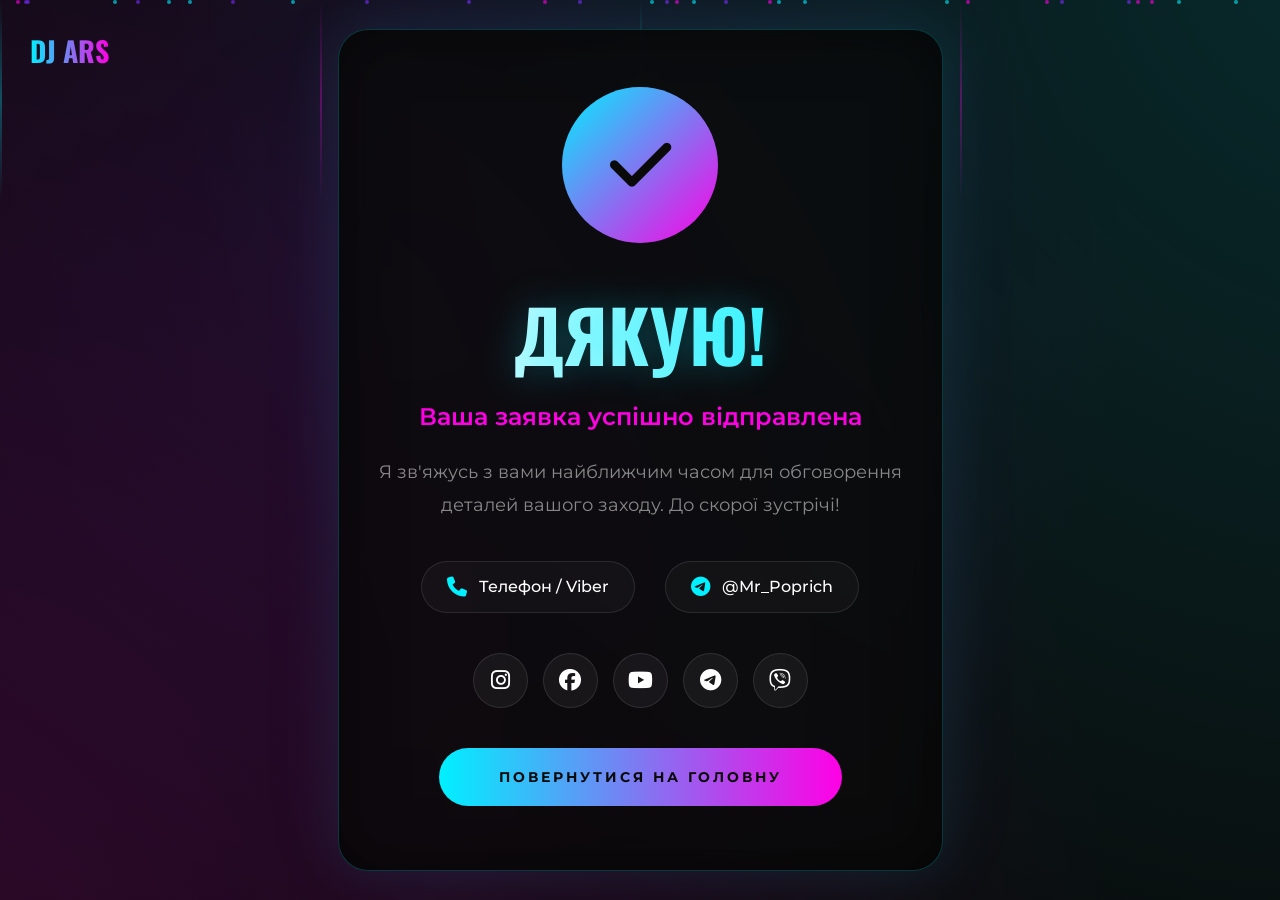
<file: thank-you.html>
<!DOCTYPE html>
<html lang="ru">

<head>
    <meta charset="UTF-8">
    <meta name="viewport" content="width=device-width, initial-scale=1.0">
    <title>Дякую! | DJ ARS</title>
    <link
        href="https://fonts.googleapis.com/css2?family=Montserrat:wght@300;400;600;700;900&family=Oswald:wght@400;500;700&display=swap"
        rel="stylesheet">
    <link rel="stylesheet" href="https://cdnjs.cloudflare.com/ajax/libs/font-awesome/6.4.0/css/all.min.css">
    <style>
        * {
            margin: 0;
            padding: 0;
            box-sizing: border-box;
        }

        :root {
            --primary-color: #00f0ff;
            --secondary-color: #ff00e5;
            --accent-color: #7b2dff;
            --bg-dark: #0a0a0a;
            --bg-darker: #050505;
            --text-light: #ffffff;
            --text-gray: #888888;
        }

        body {
            font-family: 'Montserrat', sans-serif;
            background-color: var(--bg-dark);
            color: var(--text-light);
            min-height: 100vh;
            display: flex;
            align-items: center;
            justify-content: center;
            overflow: hidden;
            position: relative;
        }

        /* Animated Background */
        .bg-animation {
            position: fixed;
            top: 0;
            left: 0;
            width: 100%;
            height: 100%;
            z-index: 0;
            overflow: hidden;
        }

        .bg-animation::before {
            content: '';
            position: absolute;
            top: -50%;
            left: -50%;
            width: 200%;
            height: 200%;
            background:
                radial-gradient(circle at 20% 80%, rgba(255, 0, 229, 0.15) 0%, transparent 50%),
                radial-gradient(circle at 80% 20%, rgba(0, 240, 255, 0.15) 0%, transparent 50%),
                radial-gradient(circle at 40% 40%, rgba(123, 45, 255, 0.1) 0%, transparent 40%);
            animation: bgRotate 30s linear infinite;
        }

        @keyframes bgRotate {
            0% {
                transform: rotate(0deg);
            }

            100% {
                transform: rotate(360deg);
            }
        }

        /* Floating particles */
        .particles {
            position: fixed;
            width: 100%;
            height: 100%;
            z-index: 1;
        }

        .particle {
            position: absolute;
            width: 4px;
            height: 4px;
            background: var(--primary-color);
            border-radius: 50%;
            animation: particleFloat 15s infinite;
            opacity: 0.6;
        }

        @keyframes particleFloat {

            0%,
            100% {
                transform: translateY(100vh) scale(0);
                opacity: 0;
            }

            10% {
                opacity: 0.6;
            }

            90% {
                opacity: 0.6;
            }

            100% {
                transform: translateY(-100vh) scale(1);
                opacity: 0;
            }
        }

        /* Glowing lines */
        .glow-lines {
            position: fixed;
            width: 100%;
            height: 100%;
            z-index: 1;
            overflow: hidden;
        }

        .glow-line {
            position: absolute;
            width: 2px;
            height: 200px;
            background: linear-gradient(to bottom, transparent, var(--primary-color), transparent);
            animation: lineMove 8s infinite;
            opacity: 0.3;
        }

        @keyframes lineMove {
            0% {
                transform: translateY(-200px);
            }

            100% {
                transform: translateY(100vh);
            }
        }

        /* Logo */
        .logo {
            position: fixed;
            top: 30px;
            left: 30px;
            font-family: 'Oswald', sans-serif;
            font-size: 28px;
            font-weight: 700;
            background: linear-gradient(90deg, var(--primary-color), var(--secondary-color));
            -webkit-background-clip: text;
            -webkit-text-fill-color: transparent;
            background-clip: text;
            text-decoration: none;
            z-index: 100;
        }

        /* Main Content */
        .thank-you-container {
            position: relative;
            z-index: 10;
            text-align: center;
            padding: 60px 40px;
            max-width: 800px;
            background: rgba(10, 10, 10, 0.8);
            border: 1px solid rgba(0, 240, 255, 0.2);
            border-radius: 30px;
            backdrop-filter: blur(20px);
            box-shadow:
                0 0 60px rgba(0, 240, 255, 0.1),
                0 0 100px rgba(255, 0, 229, 0.05),
                inset 0 0 60px rgba(0, 0, 0, 0.5);
        }

        /* Success Icon */
        .success-icon-wrapper {
            position: relative;
            width: 150px;
            height: 150px;
            margin: 0 auto 40px;
        }

        .success-icon {
            width: 150px;
            height: 150px;
            border-radius: 50%;
            background: linear-gradient(135deg, var(--primary-color), var(--secondary-color));
            display: flex;
            align-items: center;
            justify-content: center;
            animation: iconPop 0.6s cubic-bezier(0.68, -0.55, 0.265, 1.55) both;
            position: relative;
            z-index: 2;
        }

        .success-icon::before {
            content: '';
            position: absolute;
            inset: -3px;
            border-radius: 50%;
            background: linear-gradient(135deg, var(--primary-color), var(--secondary-color));
            z-index: -1;
            animation: pulse 2s infinite;
        }

        .success-icon i {
            font-size: 70px;
            color: var(--bg-dark);
            animation: checkMark 0.5s ease 0.3s both;
        }

        .ring {
            position: absolute;
            top: 50%;
            left: 50%;
            transform: translate(-50%, -50%);
            width: 150px;
            height: 150px;
            border: 2px solid var(--primary-color);
            border-radius: 50%;
            animation: ringExpand 1s ease-out infinite;
        }

        .ring:nth-child(2) {
            animation-delay: 0.3s;
        }

        .ring:nth-child(3) {
            animation-delay: 0.6s;
        }

        @keyframes iconPop {
            0% {
                transform: scale(0);
            }

            100% {
                transform: scale(1);
            }
        }

        @keyframes checkMark {
            0% {
                opacity: 0;
                transform: scale(0) rotate(-45deg);
            }

            100% {
                opacity: 1;
                transform: scale(1) rotate(0deg);
            }
        }

        @keyframes pulse {

            0%,
            100% {
                opacity: 1;
                transform: scale(1);
            }

            50% {
                opacity: 0.5;
                transform: scale(1.1);
            }
        }

        @keyframes ringExpand {
            0% {
                transform: translate(-50%, -50%) scale(1);
                opacity: 0.8;
            }

            100% {
                transform: translate(-50%, -50%) scale(2);
                opacity: 0;
            }
        }

        /* Typography */
        .thank-you-title {
            font-family: 'Oswald', sans-serif;
            font-size: clamp(40px, 8vw, 72px);
            font-weight: 900;
            text-transform: uppercase;
            margin-bottom: 15px;
            background: linear-gradient(90deg, var(--text-light), var(--primary-color));
            -webkit-background-clip: text;
            -webkit-text-fill-color: transparent;
            background-clip: text;
            animation: fadeInUp 0.8s ease 0.4s both;
            text-shadow: 0 0 40px rgba(0, 240, 255, 0.3);
        }

        .thank-you-subtitle {
            font-size: 24px;
            font-weight: 600;
            margin-bottom: 25px;
            color: var(--secondary-color);
            animation: fadeInUp 0.8s ease 0.6s both;
        }

        .thank-you-text {
            font-size: 18px;
            color: var(--text-gray);
            line-height: 1.8;
            margin-bottom: 40px;
            animation: fadeInUp 0.8s ease 0.8s both;
        }

        /* Contact Info */
        .quick-contact {
            display: flex;
            justify-content: center;
            gap: 30px;
            flex-wrap: wrap;
            margin-bottom: 40px;
            animation: fadeInUp 0.8s ease 1s both;
        }

        .quick-contact-item {
            display: flex;
            align-items: center;
            gap: 12px;
            padding: 15px 25px;
            background: rgba(255, 255, 255, 0.03);
            border: 1px solid rgba(255, 255, 255, 0.1);
            border-radius: 50px;
            transition: all 0.3s ease;
        }

        .quick-contact-item:hover {
            background: rgba(0, 240, 255, 0.1);
            border-color: var(--primary-color);
            transform: translateY(-3px);
        }

        .quick-contact-item i {
            font-size: 20px;
            color: var(--primary-color);
        }

        .quick-contact-item span {
            font-size: 16px;
            font-weight: 500;
        }

        /* Social Links */
        .social-links {
            display: flex;
            justify-content: center;
            gap: 15px;
            margin-bottom: 40px;
            animation: fadeInUp 0.8s ease 1.2s both;
        }

        .social-link {
            width: 55px;
            height: 55px;
            border-radius: 50%;
            background: rgba(255, 255, 255, 0.05);
            border: 1px solid rgba(255, 255, 255, 0.1);
            display: flex;
            align-items: center;
            justify-content: center;
            color: var(--text-light);
            font-size: 22px;
            text-decoration: none;
            transition: all 0.3s ease;
        }

        .social-link:hover {
            background: linear-gradient(135deg, var(--primary-color), var(--secondary-color));
            border-color: transparent;
            color: var(--bg-dark);
            transform: translateY(-5px) scale(1.1);
            box-shadow: 0 10px 30px rgba(0, 240, 255, 0.3);
        }

        /* Button */
        .btn {
            display: inline-block;
            padding: 20px 60px;
            font-size: 14px;
            font-weight: 700;
            letter-spacing: 3px;
            text-transform: uppercase;
            text-decoration: none;
            background: linear-gradient(90deg, var(--primary-color), var(--secondary-color));
            color: var(--bg-dark);
            border: none;
            border-radius: 50px;
            cursor: pointer;
            transition: all 0.3s ease;
            animation: fadeInUp 0.8s ease 1.4s both;
            position: relative;
            overflow: hidden;
        }

        .btn::before {
            content: '';
            position: absolute;
            top: 0;
            left: -100%;
            width: 100%;
            height: 100%;
            background: linear-gradient(90deg, transparent, rgba(255, 255, 255, 0.3), transparent);
            transition: left 0.5s ease;
        }

        .btn:hover::before {
            left: 100%;
        }

        .btn:hover {
            transform: translateY(-5px);
            box-shadow:
                0 15px 40px rgba(0, 240, 255, 0.4),
                0 0 60px rgba(255, 0, 229, 0.2);
        }

        @keyframes fadeInUp {
            from {
                opacity: 0;
                transform: translateY(40px);
            }

            to {
                opacity: 1;
                transform: translateY(0);
            }
        }

        /* Confetti */
        .confetti {
            position: fixed;
            z-index: 1000;
        }

        @media (max-width: 768px) {
            .thank-you-container {
                margin: 20px;
                padding: 40px 25px;
            }

            .success-icon-wrapper {
                width: 120px;
                height: 120px;
            }

            .success-icon {
                width: 120px;
                height: 120px;
            }

            .success-icon i {
                font-size: 50px;
            }

            .quick-contact {
                flex-direction: column;
                align-items: center;
            }

            .logo {
                top: 20px;
                left: 20px;
                font-size: 24px;
            }
        }
    </style>
</head>

<body>
    <a href="index.html" class="logo">DJ ARS</a>

    <!-- Animated Background -->
    <div class="bg-animation"></div>

    <!-- Particles -->
    <div class="particles" id="particles"></div>

    <!-- Glow Lines -->
    <div class="glow-lines" id="glowLines"></div>

    <!-- Confetti Container -->
    <div id="confetti"></div>

    <!-- Main Content -->
    <div class="thank-you-container">
        <div class="success-icon-wrapper">
            <div class="ring"></div>
            <div class="ring"></div>
            <div class="ring"></div>
            <div class="success-icon">
                <i class="fas fa-check"></i>
            </div>
        </div>

        <h1 class="thank-you-title" data-i18n="thankyou_title"></h1>
        <h2 class="thank-you-subtitle" data-i18n="thankyou_subtitle"></h2>
        <p class="thank-you-text" data-i18n="thankyou_text"></p>

        <div class="quick-contact">
            <a href="viber://chat?number=%2B380939303944" class="quick-contact-item"
                style="text-decoration: none; color: inherit;">
                <i class="fas fa-phone"></i>
                <span data-i18n="thankyou_contact_viber"></span>
            </a>
            <a href="https://t.me/Mr_Poprich" target="_blank" class="quick-contact-item"
                style="text-decoration: none; color: inherit;">
                <i class="fab fa-telegram"></i>
                <span>@Mr_Poprich</span>
            </a>
        </div>

        <div class="social-links">
            <a href="#" class="social-link"><i class="fab fa-instagram"></i></a>
            <a href="#" class="social-link"><i class="fab fa-facebook"></i></a>
            <a href="#" class="social-link"><i class="fab fa-youtube"></i></a>
            <a href="#" class="social-link"><i class="fab fa-telegram"></i></a>
            <a href="#" class="social-link"><i class="fab fa-viber"></i></a>
        </div>

        <a href="index.html" class="btn" data-i18n="thankyou_back_btn"></a>
    </div>

    <script>
        // Create floating particles
        function createParticles() {
            const container = document.getElementById('particles');
            const colors = ['#00f0ff', '#ff00e5', '#7b2dff'];

            for (let i = 0; i < 30; i++) {
                const particle = document.createElement('div');
                particle.className = 'particle';
                particle.style.left = Math.random() * 100 + 'vw';
                particle.style.background = colors[Math.floor(Math.random() * colors.length)];
                particle.style.animationDelay = Math.random() * 15 + 's';
                particle.style.animationDuration = (Math.random() * 10 + 10) + 's';
                container.appendChild(particle);
            }
        }

        // Create glow lines
        function createGlowLines() {
            const container = document.getElementById('glowLines');
            const colors = ['#00f0ff', '#ff00e5'];

            for (let i = 0; i < 5; i++) {
                const line = document.createElement('div');
                line.className = 'glow-line';
                line.style.left = (i * 25) + '%';
                line.style.background = `linear-gradient(to bottom, transparent, ${colors[i % 2]}, transparent)`;
                line.style.animationDelay = (i * 1.5) + 's';
                container.appendChild(line);
            }
        }

        // Create confetti
        function createConfetti() {
            const container = document.getElementById('confetti');
            const colors = ['#00f0ff', '#ff00e5', '#7b2dff', '#ffffff', '#ffff00', '#00ff00'];
            const shapes = ['square', 'circle'];

            for (let i = 0; i < 100; i++) {
                const confetti = document.createElement('div');
                confetti.className = 'confetti';
                confetti.style.position = 'fixed';
                confetti.style.left = Math.random() * 100 + 'vw';
                confetti.style.top = '-20px';
                confetti.style.width = (Math.random() * 10 + 5) + 'px';
                confetti.style.height = confetti.style.width;
                confetti.style.background = colors[Math.floor(Math.random() * colors.length)];
                confetti.style.borderRadius = shapes[Math.floor(Math.random() * shapes.length)] === 'circle' ? '50%' : '0';
                confetti.style.animation = `confettiFall ${Math.random() * 3 + 2}s linear forwards`;
                confetti.style.animationDelay = Math.random() * 2 + 's';
                container.appendChild(confetti);
            }

            // Add confetti animation
            const style = document.createElement('style');
            style.textContent = `
                @keyframes confettiFall {
                    0% {
                        transform: translateY(0) rotate(0deg);
                        opacity: 1;
                    }
                    100% {
                        transform: translateY(100vh) rotate(720deg);
                        opacity: 0;
                    }
                }
            `;
            document.head.appendChild(style);

            // Remove confetti after animation
            setTimeout(() => {
                container.innerHTML = '';
            }, 5000);
        }

        // Initialize
        createParticles();
        createGlowLines();
        createConfetti();
    </script>
    <script src="js/i18n.js"></script>
</body>

</html>
</file>
